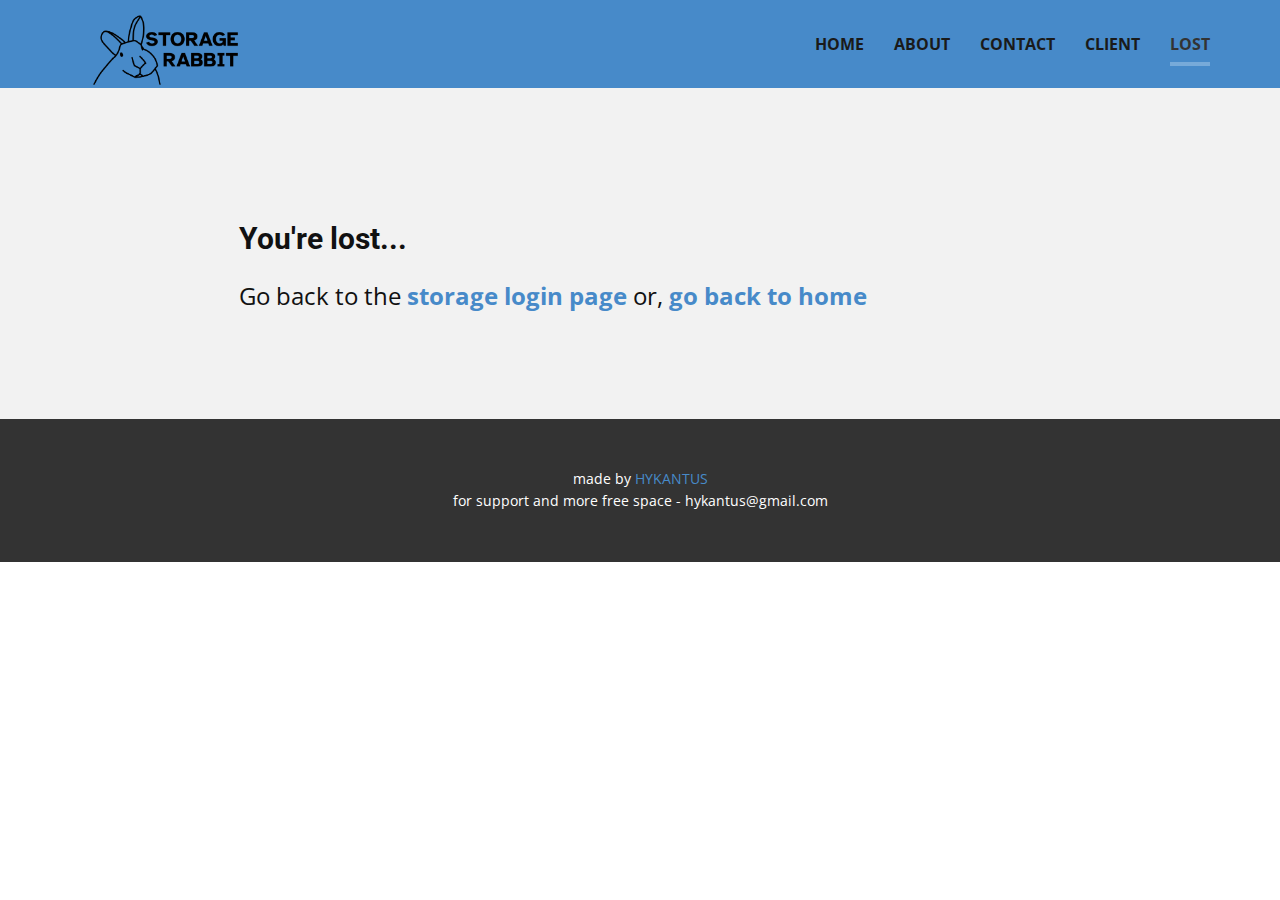
<file: website/storage/null/index.html>
<!DOCTYPE html>
<html style="font-size: 16px;">
  <head>
    <meta name="viewport" content="width=device-width, initial-scale=1.0">
    <meta charset="utf-8">
    <meta name="keywords" content="">
    <meta name="description" content="">
    <meta name="page_type" content="np-template-header-footer-from-plugin">
    <title>you lost</title>
    <link rel="stylesheet" href="nicepage.css" media="screen">
<link rel="stylesheet" href="null.css" media="screen">
    <script class="u-script" type="text/javascript" src="jquery.js" defer=""></script>
    <script class="u-script" type="text/javascript" src="nicepage.js" defer=""></script>
    <meta name="generator" content="Nicepage 3.9.0, nicepage.com">
    <link id="u-theme-google-font" rel="stylesheet" href="https://fonts.googleapis.com/css?family=Roboto:100,100i,300,300i,400,400i,500,500i,700,700i,900,900i|Open+Sans:300,300i,400,400i,600,600i,700,700i,800,800i">
    
    
    <script type="application/ld+json">{
		"@context": "http://schema.org",
		"@type": "Organization",
		"name": "",
		"url": "index.html",
		"logo": "images/BobbyLogoFull.png"
}</script>
    <meta property="og:title" content="You lost">
    <meta property="og:type" content="website">
    <meta name="theme-color" content="#478ac9">
    <link rel="canonical" href="index.html">
    <meta property="og:url" content="index.html">
  </head>
  <body class="u-body"><header class="u-clearfix u-custom-color-1 u-header u-header" id="sec-9177"><div class="u-clearfix u-sheet u-sheet-1">
        <a href="/Home.html" class="u-image u-logo u-image-1" title="Home">
          <img src="images/BobbyLogoFull.png" class="u-logo-image u-logo-image-1" data-image-width="174">
        </a>
        <nav class="u-menu u-menu-dropdown u-offcanvas u-menu-1">
          <div class="menu-collapse" style="font-size: 1rem; letter-spacing: 0px; font-weight: 700; text-transform: uppercase;">
            <a class="u-button-style u-custom-active-border-color u-custom-border u-custom-border-color u-custom-border-radius u-custom-borders u-custom-hover-border-color u-custom-left-right-menu-spacing u-custom-padding-bottom u-custom-text-active-color u-custom-text-color u-custom-text-hover-color u-custom-top-bottom-menu-spacing u-nav-link u-text-active-palette-1-base u-text-hover-palette-2-base" href="#">
              <svg><use xmlns:xlink="http://www.w3.org/1999/xlink" xlink:href="#menu-hamburger"></use></svg>
              <svg version="1.1" xmlns="http://www.w3.org/2000/svg" xmlns:xlink="http://www.w3.org/1999/xlink"><defs><symbol id="menu-hamburger" viewBox="0 0 16 16" style="width: 16px; height: 16px;"><rect y="1" width="16" height="2"></rect><rect y="7" width="16" height="2"></rect><rect y="13" width="16" height="2"></rect>
</symbol>
</defs></svg>
            </a>
          </div>
          <div class="u-nav-container">
            <ul class="u-nav u-spacing-30 u-unstyled u-nav-1"><li class="u-nav-item"><a class="u-border-4 u-border-active-palette-1-light-1 u-border-hover-palette-1-light-1 u-border-no-left u-border-no-right u-border-no-top u-button-style u-nav-link u-text-active-grey-80 u-text-grey-90 u-text-hover-grey-90" href="/Home.html" style="padding: 10px 0px;">Home</a>
</li><li class="u-nav-item"><a class="u-border-4 u-border-active-palette-1-light-1 u-border-hover-palette-1-light-1 u-border-no-left u-border-no-right u-border-no-top u-button-style u-nav-link u-text-active-grey-80 u-text-grey-90 u-text-hover-grey-90" href="/About.html" style="padding: 10px 0px;">About</a>
</li><li class="u-nav-item"><a class="u-border-4 u-border-active-palette-1-light-1 u-border-hover-palette-1-light-1 u-border-no-left u-border-no-right u-border-no-top u-button-style u-nav-link u-text-active-grey-80 u-text-grey-90 u-text-hover-grey-90" href="/Contact.html" style="padding: 10px 0px;">Contact</a>
</li><li class="u-nav-item"><a class="u-border-4 u-border-active-palette-1-light-1 u-border-hover-palette-1-light-1 u-border-no-left u-border-no-right u-border-no-top u-button-style u-nav-link u-text-active-grey-80 u-text-grey-90 u-text-hover-grey-90" href="/Client.html" style="padding: 10px 0px;">Client</a>
</li><li class="u-nav-item"><a class="u-border-4 u-border-active-palette-1-light-1 u-border-hover-palette-1-light-1 u-border-no-left u-border-no-right u-border-no-top u-button-style u-nav-link u-text-active-grey-80 u-text-grey-90 u-text-hover-grey-90" href="index.html" style="padding: 10px 0px;">Lost</a>
</li></ul>
          </div>
          <div class="u-nav-container-collapse">
            <div class="u-black u-container-style u-inner-container-layout u-opacity u-opacity-95 u-sidenav">
              <div class="u-sidenav-overflow">
                <div class="u-menu-close"></div>
                <ul class="u-align-center u-nav u-popupmenu-items u-unstyled u-nav-2"><li class="u-nav-item"><a class="u-button-style u-nav-link" href="Home.html">Home</a>
</li><li class="u-nav-item"><a class="u-button-style u-nav-link" href="/About.html">About</a>
</li><li class="u-nav-item"><a class="u-button-style u-nav-link" href="/Contact.html">Contact</a>
</li><li class="u-nav-item"><a class="u-button-style u-nav-link" href="/Client.html">Client</a>
</li><li class="u-nav-item"><a class="u-button-style u-nav-link" href="/index.html">Lost</a>
</li></ul>
              </div>
            </div>
            <div class="u-black u-menu-overlay u-opacity u-opacity-70"></div>
          </div>
        </nav>
      </div></header>
    <section class="u-clearfix u-grey-5 u-section-1" id="sec-c573">
      <div class="u-clearfix u-sheet u-sheet-1">
        <h3 class="u-text u-text-1">You're lost...</h3>
        <p class="u-small-text u-text u-text-font u-text-variant u-text-2">Go back to the <span style="font-weight: 700;">
            <a href="/storage" class="u-active-none u-border-none u-btn u-button-link u-button-style u-hover-none u-none u-text-palette-1-base u-btn-1">storage login page</a>&nbsp;<span style="font-weight: 400;">or,</span>
            <a href="/Home.html" class="u-active-none u-border-none u-btn u-button-link u-button-style u-hover-none u-none u-text-palette-1-base u-btn-2">go back to home</a>
          </span>
        </p>
      </div>
    </section>
    
    
    <footer class="u-align-center u-clearfix u-footer u-grey-80 u-footer" id="sec-d2b8"><div class="u-clearfix u-sheet u-sheet-1">
        <p class="u-small-text u-text u-text-variant u-text-1">made by <a href="https://hykantus.tk" class="u-active-none u-border-none u-btn u-button-link u-button-style u-hover-none u-none u-text-palette-1-base u-btn-1">HYKANTUS</a>
          <br>for support and more free space - hykantus@gmail.com
        </p>
      </div></footer>
  </body>
</html>
</file>
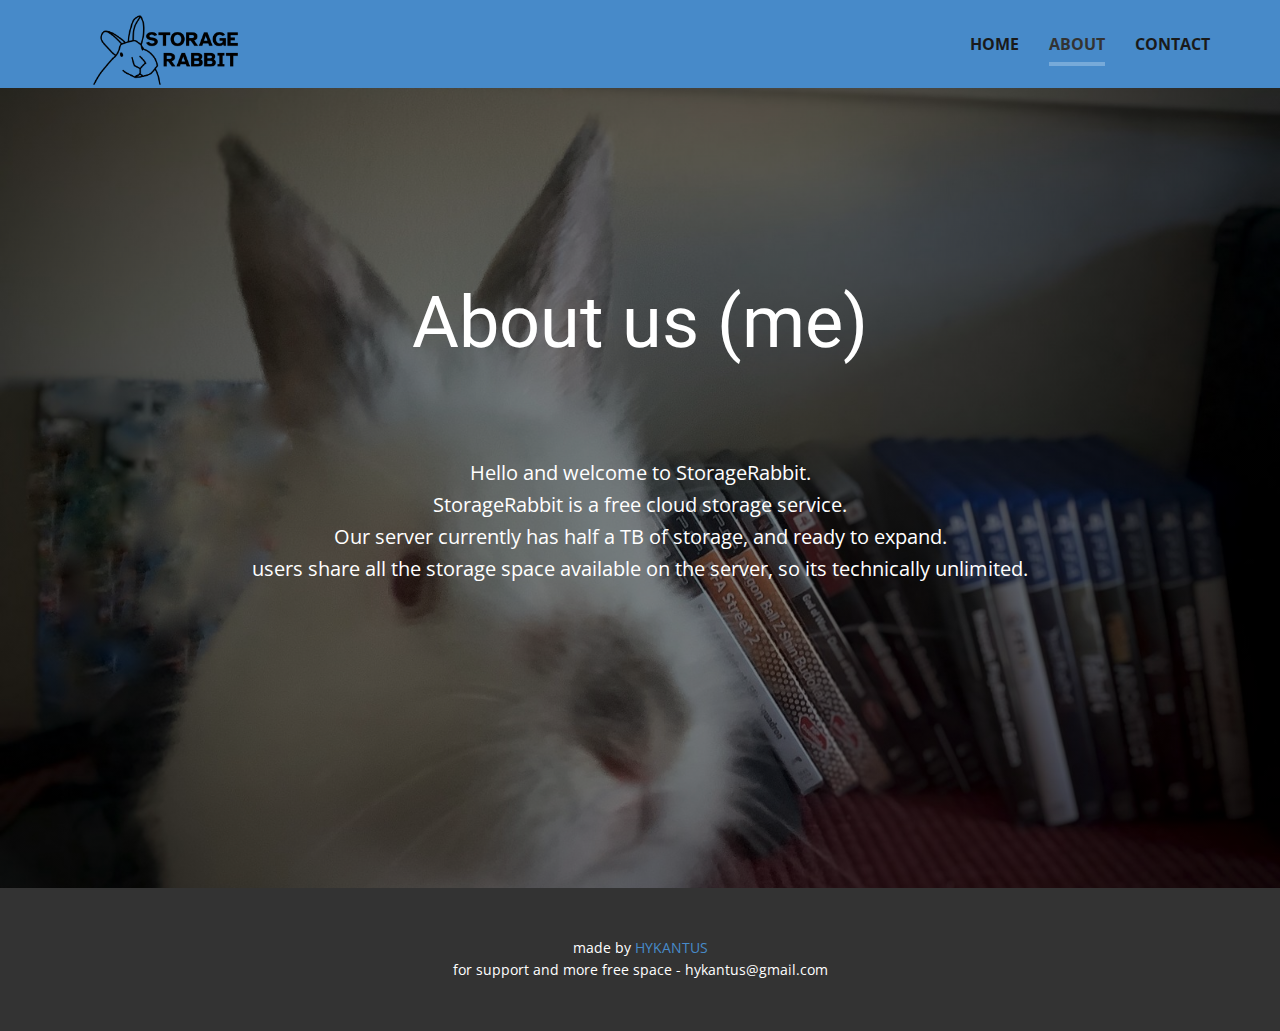
<file: website/About.html>
<!DOCTYPE html>
<html style="font-size: 16px;">
  <head>
    <meta name="viewport" content="width=device-width, initial-scale=1.0">
    <meta charset="utf-8">
    <meta name="keywords" content="About us (me)">
    <meta name="description" content="">
    <meta name="page_type" content="np-template-header-footer-from-plugin">
    <title>About</title>
    <link rel="stylesheet" href="nicepage.css" media="screen">
<link rel="stylesheet" href="About.css" media="screen">
    <script class="u-script" type="text/javascript" src="jquery.js" defer=""></script>
    <script class="u-script" type="text/javascript" src="nicepage.js" defer=""></script>
    <link id="u-theme-google-font" rel="stylesheet" href="https://fonts.googleapis.com/css?family=Roboto:100,100i,300,300i,400,400i,500,500i,700,700i,900,900i|Open+Sans:300,300i,400,400i,600,600i,700,700i,800,800i">
    
    
    <script type="application/ld+json">{
		"@context": "http://schema.org",
		"@type": "Organization",
		"name": "",
		"url": "index.html",
		"logo": "images/BobbyLogoFull.png"
}</script>
    <meta property="og:title" content="About">
    <meta property="og:type" content="website">
    <meta name="theme-color" content="#478ac9">
    <link rel="canonical" href="index.html">
    <meta property="og:url" content="index.html">
  </head>
  <body class="u-body"><header class="u-clearfix u-custom-color-1 u-header u-header" id="sec-9177"><div class="u-clearfix u-sheet u-sheet-1">
        <a href="https://storagerabbit.ml" class="u-image u-logo u-image-1">
          <img src="images/BobbyLogoFull.png" class="u-logo-image u-logo-image-1" data-image-width="174">
        </a>
        <nav class="u-menu u-menu-dropdown u-offcanvas u-menu-1">
          <div class="menu-collapse" style="font-size: 1rem; letter-spacing: 0px; font-weight: 700; text-transform: uppercase;">
            <a class="u-button-style u-custom-active-border-color u-custom-border u-custom-border-color u-custom-border-radius u-custom-borders u-custom-hover-border-color u-custom-left-right-menu-spacing u-custom-padding-bottom u-custom-text-active-color u-custom-text-color u-custom-text-hover-color u-custom-top-bottom-menu-spacing u-nav-link u-text-active-palette-1-base u-text-hover-palette-2-base" href="#">
              <svg><use xmlns:xlink="http://www.w3.org/1999/xlink" xlink:href="#menu-hamburger"></use></svg>
              <svg version="1.1" xmlns="http://www.w3.org/2000/svg" xmlns:xlink="http://www.w3.org/1999/xlink"><defs><symbol id="menu-hamburger" viewBox="0 0 16 16" style="width: 16px; height: 16px;"><rect y="1" width="16" height="2"></rect><rect y="7" width="16" height="2"></rect><rect y="13" width="16" height="2"></rect>
</symbol>
</defs></svg>
            </a>
          </div>
          <div class="u-nav-container">
            <ul class="u-nav u-spacing-30 u-unstyled u-nav-1"><li class="u-nav-item"><a class="u-border-4 u-border-active-palette-1-light-1 u-border-hover-palette-1-light-1 u-border-no-left u-border-no-right u-border-no-top u-button-style u-nav-link u-text-active-grey-80 u-text-grey-90 u-text-hover-grey-90" href="Home.html" style="padding: 10px 0px;">Home</a>
</li><li class="u-nav-item"><a class="u-border-4 u-border-active-palette-1-light-1 u-border-hover-palette-1-light-1 u-border-no-left u-border-no-right u-border-no-top u-button-style u-nav-link u-text-active-grey-80 u-text-grey-90 u-text-hover-grey-90" href="About.html" style="padding: 10px 0px;">About</a>
</li><li class="u-nav-item"><a class="u-border-4 u-border-active-palette-1-light-1 u-border-hover-palette-1-light-1 u-border-no-left u-border-no-right u-border-no-top u-button-style u-nav-link u-text-active-grey-80 u-text-grey-90 u-text-hover-grey-90" href="Contact.html" style="padding: 10px 0px;">Contact</a>
</li></ul>
          </div>
          <div class="u-nav-container-collapse">
            <div class="u-black u-container-style u-inner-container-layout u-opacity u-opacity-95 u-sidenav">
              <div class="u-sidenav-overflow">
                <div class="u-menu-close"></div>
                <ul class="u-align-center u-nav u-popupmenu-items u-unstyled u-nav-2"><li class="u-nav-item"><a class="u-button-style u-nav-link" href="Home.html">Home</a>
</li><li class="u-nav-item"><a class="u-button-style u-nav-link" href="About.html">About</a>
</li><li class="u-nav-item"><a class="u-button-style u-nav-link" href="Contact.html">Contact</a>
</li></ul>
              </div>
            </div>
            <div class="u-black u-menu-overlay u-opacity u-opacity-70"></div>
          </div>
        </nav>
      </div></header>
    <section class="u-align-center u-clearfix u-image u-shading u-section-1" src="" id="sec-4a22">
      <div class="u-clearfix u-sheet u-sheet-1">
        <h1 class="u-text u-title u-text-1">About us (me)</h1>
        <p class="u-large-text u-text u-text-variant u-text-2">Hello and welcome to StorageRabbit.<br>StorageRabbit is a free cloud storage service.<br>Our server currently has half a TB of storage, and ready to expand.<br>users share all the storage space available on the server, so its technically unlimited.</p>
      </div>
    </section>
    
    
    <footer class="u-align-center u-clearfix u-footer u-grey-80 u-footer" id="sec-d2b8"><div class="u-clearfix u-sheet u-sheet-1">
        <p class="u-small-text u-text u-text-variant u-text-1">made by <a href="https://hykantus.tk" class="u-active-none u-border-none u-btn u-button-link u-button-style u-hover-none u-none u-text-palette-1-base u-btn-1">HYKANTUS</a>
          <br>for support and more free space - hykantus@gmail.com
        </p>
      </div></footer>
  </body>
</html>
</file>
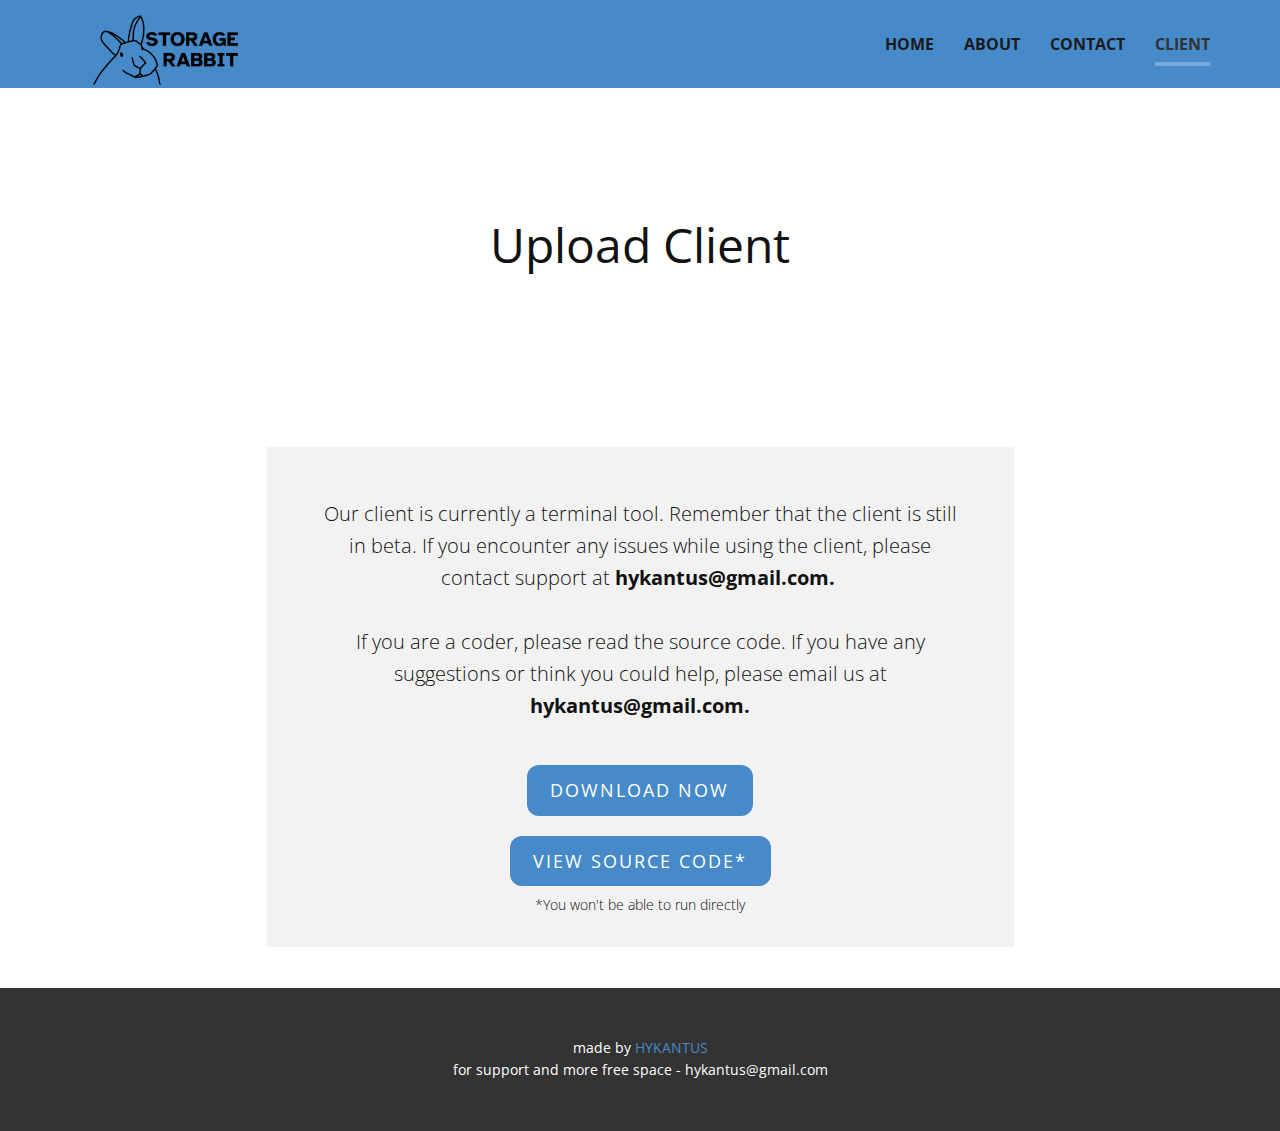
<file: website/Client.html>
<!DOCTYPE html>
<html style="font-size: 16px;">
  <head>
    <meta name="viewport" content="width=device-width, initial-scale=1.0">
    <meta charset="utf-8">
    <meta name="keywords" content="Contact">
    <meta name="description" content="">
    <meta name="page_type" content="np-template-header-footer-from-plugin">
    <title>Client</title>
    <link rel="stylesheet" href="nicepage.css" media="screen">
<link rel="stylesheet" href="Client.css" media="screen">
    <script class="u-script" type="text/javascript" src="jquery.js" defer=""></script>
    <script class="u-script" type="text/javascript" src="nicepage.js" defer=""></script>
    <meta name="generator" content="Nicepage 3.9.0, nicepage.com">
    <link id="u-theme-google-font" rel="stylesheet" href="https://fonts.googleapis.com/css?family=Roboto:100,100i,300,300i,400,400i,500,500i,700,700i,900,900i|Open+Sans:300,300i,400,400i,600,600i,700,700i,800,800i">
    
    
    
    <script type="application/ld+json">{
		"@context": "http://schema.org",
		"@type": "Organization",
		"name": "",
		"url": "index.html",
		"logo": "images/BobbyLogoFull.png"
}</script>
    <meta property="og:title" content="Client">
    <meta property="og:type" content="website">
    <meta name="theme-color" content="#478ac9">
    <link rel="canonical" href="index.html">
    <meta property="og:url" content="index.html">
  </head>
  <body class="u-body"><header class="u-clearfix u-custom-color-1 u-header u-header" id="sec-9177"><div class="u-clearfix u-sheet u-sheet-1">
        <a href="/Home.html" class="u-image u-logo u-image-1">
          <img src="images/BobbyLogoFull.png" class="u-logo-image u-logo-image-1" data-image-width="174">
        </a>
        <nav class="u-menu u-menu-dropdown u-offcanvas u-menu-1">
          <div class="menu-collapse" style="font-size: 1rem; letter-spacing: 0px; font-weight: 700; text-transform: uppercase;">
            <a class="u-button-style u-custom-active-border-color u-custom-border u-custom-border-color u-custom-border-radius u-custom-borders u-custom-hover-border-color u-custom-left-right-menu-spacing u-custom-padding-bottom u-custom-text-active-color u-custom-text-color u-custom-text-hover-color u-custom-top-bottom-menu-spacing u-nav-link u-text-active-palette-1-base u-text-hover-palette-2-base" href="#">
              <svg><use xmlns:xlink="http://www.w3.org/1999/xlink" xlink:href="#menu-hamburger"></use></svg>
              <svg version="1.1" xmlns="http://www.w3.org/2000/svg" xmlns:xlink="http://www.w3.org/1999/xlink"><defs><symbol id="menu-hamburger" viewBox="0 0 16 16" style="width: 16px; height: 16px;"><rect y="1" width="16" height="2"></rect><rect y="7" width="16" height="2"></rect><rect y="13" width="16" height="2"></rect>
</symbol>
</defs></svg>
            </a>
          </div>
          <div class="u-nav-container">
            <ul class="u-nav u-spacing-30 u-unstyled u-nav-1"><li class="u-nav-item"><a class="u-border-4 u-border-active-palette-1-light-1 u-border-hover-palette-1-light-1 u-border-no-left u-border-no-right u-border-no-top u-button-style u-nav-link u-text-active-grey-80 u-text-grey-90 u-text-hover-grey-90" href="Home.html" style="padding: 10px 0px;">Home</a>
</li><li class="u-nav-item"><a class="u-border-4 u-border-active-palette-1-light-1 u-border-hover-palette-1-light-1 u-border-no-left u-border-no-right u-border-no-top u-button-style u-nav-link u-text-active-grey-80 u-text-grey-90 u-text-hover-grey-90" href="About.html" style="padding: 10px 0px;">About</a>
</li><li class="u-nav-item"><a class="u-border-4 u-border-active-palette-1-light-1 u-border-hover-palette-1-light-1 u-border-no-left u-border-no-right u-border-no-top u-button-style u-nav-link u-text-active-grey-80 u-text-grey-90 u-text-hover-grey-90" href="Contact.html" style="padding: 10px 0px;">Contact</a>
</li><li class="u-nav-item"><a class="u-border-4 u-border-active-palette-1-light-1 u-border-hover-palette-1-light-1 u-border-no-left u-border-no-right u-border-no-top u-button-style u-nav-link u-text-active-grey-80 u-text-grey-90 u-text-hover-grey-90" href="Client.html" style="padding: 10px 0px;">Client</a>
</li></ul>
          </div>
          <div class="u-nav-container-collapse">
            <div class="u-black u-container-style u-inner-container-layout u-opacity u-opacity-95 u-sidenav">
              <div class="u-sidenav-overflow">
                <div class="u-menu-close"></div>
                <ul class="u-align-center u-nav u-popupmenu-items u-unstyled u-nav-2"><li class="u-nav-item"><a class="u-button-style u-nav-link" href="Home.html">Home</a>
</li><li class="u-nav-item"><a class="u-button-style u-nav-link" href="About.html">About</a>
</li><li class="u-nav-item"><a class="u-button-style u-nav-link" href="Contact.html">Contact</a>
</li><li class="u-nav-item"><a class="u-button-style u-nav-link" href="Client.html">Client</a>
</li></ul>
              </div>
            </div>
            <div class="u-black u-menu-overlay u-opacity u-opacity-70"></div>
          </div>
        </nav>
      </div></header>
    <section class="u-align-center u-clearfix u-section-1" id="sec-580f">
      <div class="u-clearfix u-sheet u-valign-middle u-sheet-1">
        <div class="fr-view u-clearfix u-rich-text u-text u-text-1">
          <p>
            <span style="font-size: 3rem;">Upload Client</span>
          </p>
        </div>
      </div>
    </section>
    <section class="skrollable u-align-left u-clearfix u-section-2" id="sec-79be">
      <div class="u-clearfix u-sheet u-sheet-1">
        <img class="u-image u-image-1" src="images/default-image.jpg" data-image-width="2000" data-image-height="1333">
        <div class="u-align-center u-container-style u-grey-5 u-group u-group-1">
          <div class="u-container-layout u-container-layout-1">
            <p class="u-text u-text-1">Our client is currently a terminal tool. Remember that the client is still in beta. If you encounter any issues while using the client, please contact support at <span style="font-weight: 700;">hykantus@gmail.com.&nbsp;<span style="font-weight: 400;"></span>
              </span>
              <br>
              <br>If you are a coder, please read the source code. If you have any suggestions or think you could help, please email us at <b>hykantus@gmail.com.</b>
            </p>
            <a href="https://github.com/HYKANTUS/StorageRabbit/tree/main/client/builds" class="u-btn u-btn-round u-button-style u-palette-1-base u-radius-12 u-btn-1">Download now</a>
            <a href="https://github.com/HYKANTUS/StorageRabbit/tree/main/client/source" class="u-btn u-btn-round u-button-style u-palette-1-base u-radius-12 u-btn-2">view source code*</a>
            <p class="u-text u-text-2">*You won't be able to run directly</p>
          </div>
        </div>
      </div>
    </section>
    
    
    <footer class="u-align-center u-clearfix u-footer u-grey-80 u-footer" id="sec-d2b8"><div class="u-clearfix u-sheet u-sheet-1">
        <p class="u-small-text u-text u-text-variant u-text-1">made by <a href="https://hykantus.tk" class="u-active-none u-border-none u-btn u-button-link u-button-style u-hover-none u-none u-text-palette-1-base u-btn-1">HYKANTUS</a>
          <br>for support and more free space - hykantus@gmail.com
        </p>
      </div></footer>
  </body>
</html>
</file>
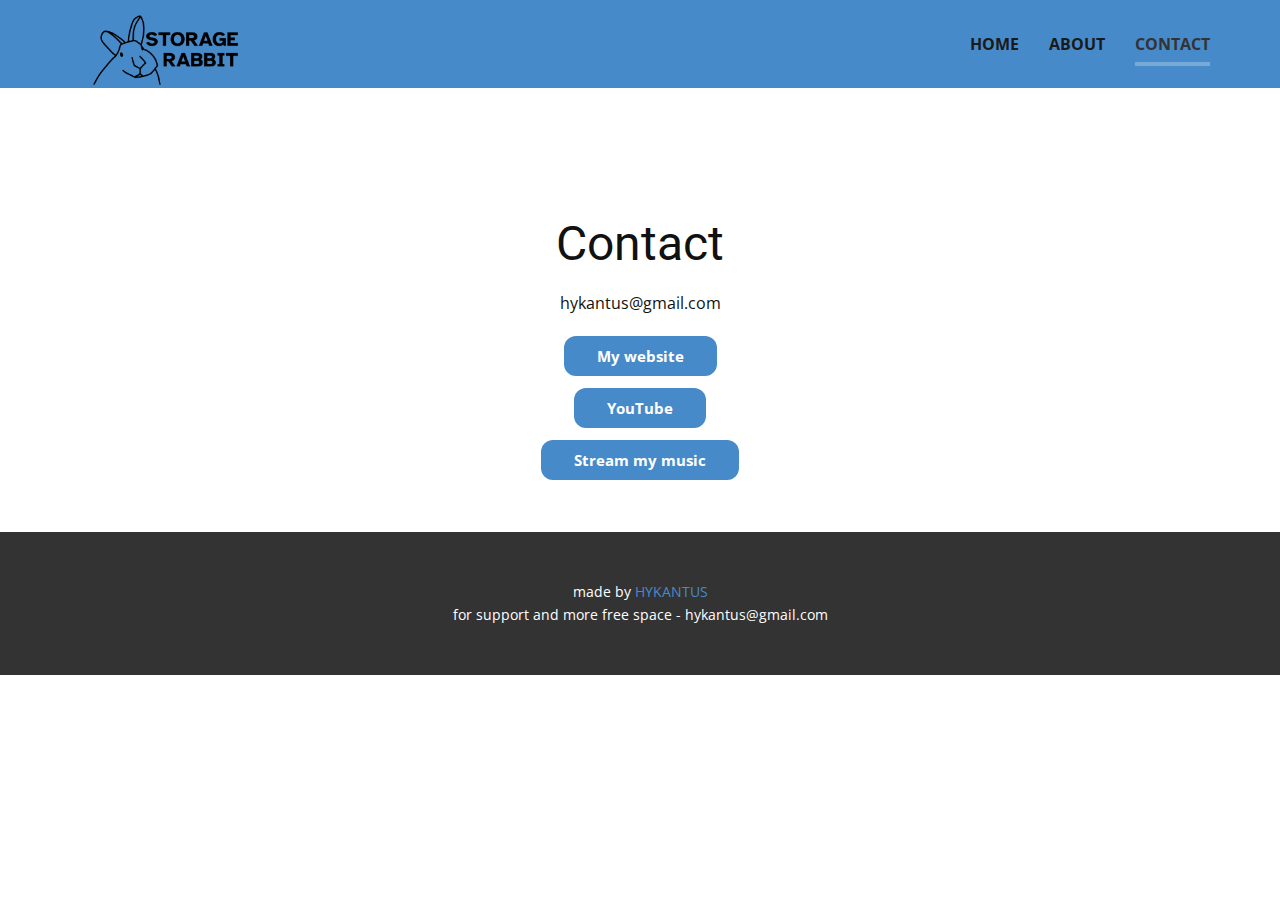
<file: website/Contact.html>
<!DOCTYPE html>
<html style="font-size: 16px;">
  <head>
    <meta name="viewport" content="width=device-width, initial-scale=1.0">
    <meta charset="utf-8">
    <meta name="keywords" content="Contact">
    <meta name="description" content="">
    <meta name="page_type" content="np-template-header-footer-from-plugin">
    <title>Contact</title>
    <link rel="stylesheet" href="nicepage.css" media="screen">
<link rel="stylesheet" href="Contact.css" media="screen">
    <script class="u-script" type="text/javascript" src="jquery.js" defer=""></script>
    <script class="u-script" type="text/javascript" src="nicepage.js" defer=""></script>
    <link id="u-theme-google-font" rel="stylesheet" href="https://fonts.googleapis.com/css?family=Roboto:100,100i,300,300i,400,400i,500,500i,700,700i,900,900i|Open+Sans:300,300i,400,400i,600,600i,700,700i,800,800i">
    
    
    <script type="application/ld+json">{
		"@context": "http://schema.org",
		"@type": "Organization",
		"name": "",
		"url": "index.html",
		"logo": "images/BobbyLogoFull.png"
}</script>
    <meta property="og:title" content="Contact">
    <meta property="og:type" content="website">
    <meta name="theme-color" content="#478ac9">
    <link rel="canonical" href="index.html">
    <meta property="og:url" content="index.html">
  </head>
  <body class="u-body"><header class="u-clearfix u-custom-color-1 u-header u-header" id="sec-9177"><div class="u-clearfix u-sheet u-sheet-1">
        <a href="https://storagerabbit.ml" class="u-image u-logo u-image-1">
          <img src="images/BobbyLogoFull.png" class="u-logo-image u-logo-image-1" data-image-width="174">
        </a>
        <nav class="u-menu u-menu-dropdown u-offcanvas u-menu-1">
          <div class="menu-collapse" style="font-size: 1rem; letter-spacing: 0px; font-weight: 700; text-transform: uppercase;">
            <a class="u-button-style u-custom-active-border-color u-custom-border u-custom-border-color u-custom-border-radius u-custom-borders u-custom-hover-border-color u-custom-left-right-menu-spacing u-custom-padding-bottom u-custom-text-active-color u-custom-text-color u-custom-text-hover-color u-custom-top-bottom-menu-spacing u-nav-link u-text-active-palette-1-base u-text-hover-palette-2-base" href="#">
              <svg><use xmlns:xlink="http://www.w3.org/1999/xlink" xlink:href="#menu-hamburger"></use></svg>
              <svg version="1.1" xmlns="http://www.w3.org/2000/svg" xmlns:xlink="http://www.w3.org/1999/xlink"><defs><symbol id="menu-hamburger" viewBox="0 0 16 16" style="width: 16px; height: 16px;"><rect y="1" width="16" height="2"></rect><rect y="7" width="16" height="2"></rect><rect y="13" width="16" height="2"></rect>
</symbol>
</defs></svg>
            </a>
          </div>
          <div class="u-nav-container">
            <ul class="u-nav u-spacing-30 u-unstyled u-nav-1"><li class="u-nav-item"><a class="u-border-4 u-border-active-palette-1-light-1 u-border-hover-palette-1-light-1 u-border-no-left u-border-no-right u-border-no-top u-button-style u-nav-link u-text-active-grey-80 u-text-grey-90 u-text-hover-grey-90" href="Home.html" style="padding: 10px 0px;">Home</a>
</li><li class="u-nav-item"><a class="u-border-4 u-border-active-palette-1-light-1 u-border-hover-palette-1-light-1 u-border-no-left u-border-no-right u-border-no-top u-button-style u-nav-link u-text-active-grey-80 u-text-grey-90 u-text-hover-grey-90" href="About.html" style="padding: 10px 0px;">About</a>
</li><li class="u-nav-item"><a class="u-border-4 u-border-active-palette-1-light-1 u-border-hover-palette-1-light-1 u-border-no-left u-border-no-right u-border-no-top u-button-style u-nav-link u-text-active-grey-80 u-text-grey-90 u-text-hover-grey-90" href="Contact.html" style="padding: 10px 0px;">Contact</a>
</li></ul>
          </div>
          <div class="u-nav-container-collapse">
            <div class="u-black u-container-style u-inner-container-layout u-opacity u-opacity-95 u-sidenav">
              <div class="u-sidenav-overflow">
                <div class="u-menu-close"></div>
                <ul class="u-align-center u-nav u-popupmenu-items u-unstyled u-nav-2"><li class="u-nav-item"><a class="u-button-style u-nav-link" href="Home.html">Home</a>
</li><li class="u-nav-item"><a class="u-button-style u-nav-link" href="About.html">About</a>
</li><li class="u-nav-item"><a class="u-button-style u-nav-link" href="Contact.html">Contact</a>
</li></ul>
              </div>
            </div>
            <div class="u-black u-menu-overlay u-opacity u-opacity-70"></div>
          </div>
        </nav>
      </div></header>
    <section class="u-align-center u-clearfix u-section-1" id="sec-580f">
      <div class="u-clearfix u-sheet u-sheet-1">
        <div class="fr-view u-clearfix u-rich-text u-text u-text-1">
          <h1 style="text-align: center;">Contact</h1>
          <p style="text-align: center;">hykantus@gmail.com</p>
        </div>
        <a href="https://hykantus.tk" class="u-btn u-btn-round u-button-style u-hover-palette-1-light-1 u-palette-1-base u-radius-12 u-btn-1">My website</a>
        <a href="https://youtube.com/c/HYKANTUS" class="u-btn u-btn-round u-button-style u-hover-palette-1-light-1 u-palette-1-base u-radius-12 u-btn-2">YouTube</a>
        <a href="https://ffm.bio/hykantus" class="u-btn u-btn-round u-button-style u-hover-palette-1-light-1 u-palette-1-base u-radius-12 u-btn-3">Stream my music</a>
      </div>
    </section>
    
    
    <footer class="u-align-center u-clearfix u-footer u-grey-80 u-footer" id="sec-d2b8"><div class="u-clearfix u-sheet u-sheet-1">
        <p class="u-small-text u-text u-text-variant u-text-1">made by <a href="https://hykantus.tk" class="u-active-none u-border-none u-btn u-button-link u-button-style u-hover-none u-none u-text-palette-1-base u-btn-1">HYKANTUS</a>
          <br>for support and more free space - hykantus@gmail.com
        </p>
      </div></footer>
  </body>
</html>
</file>
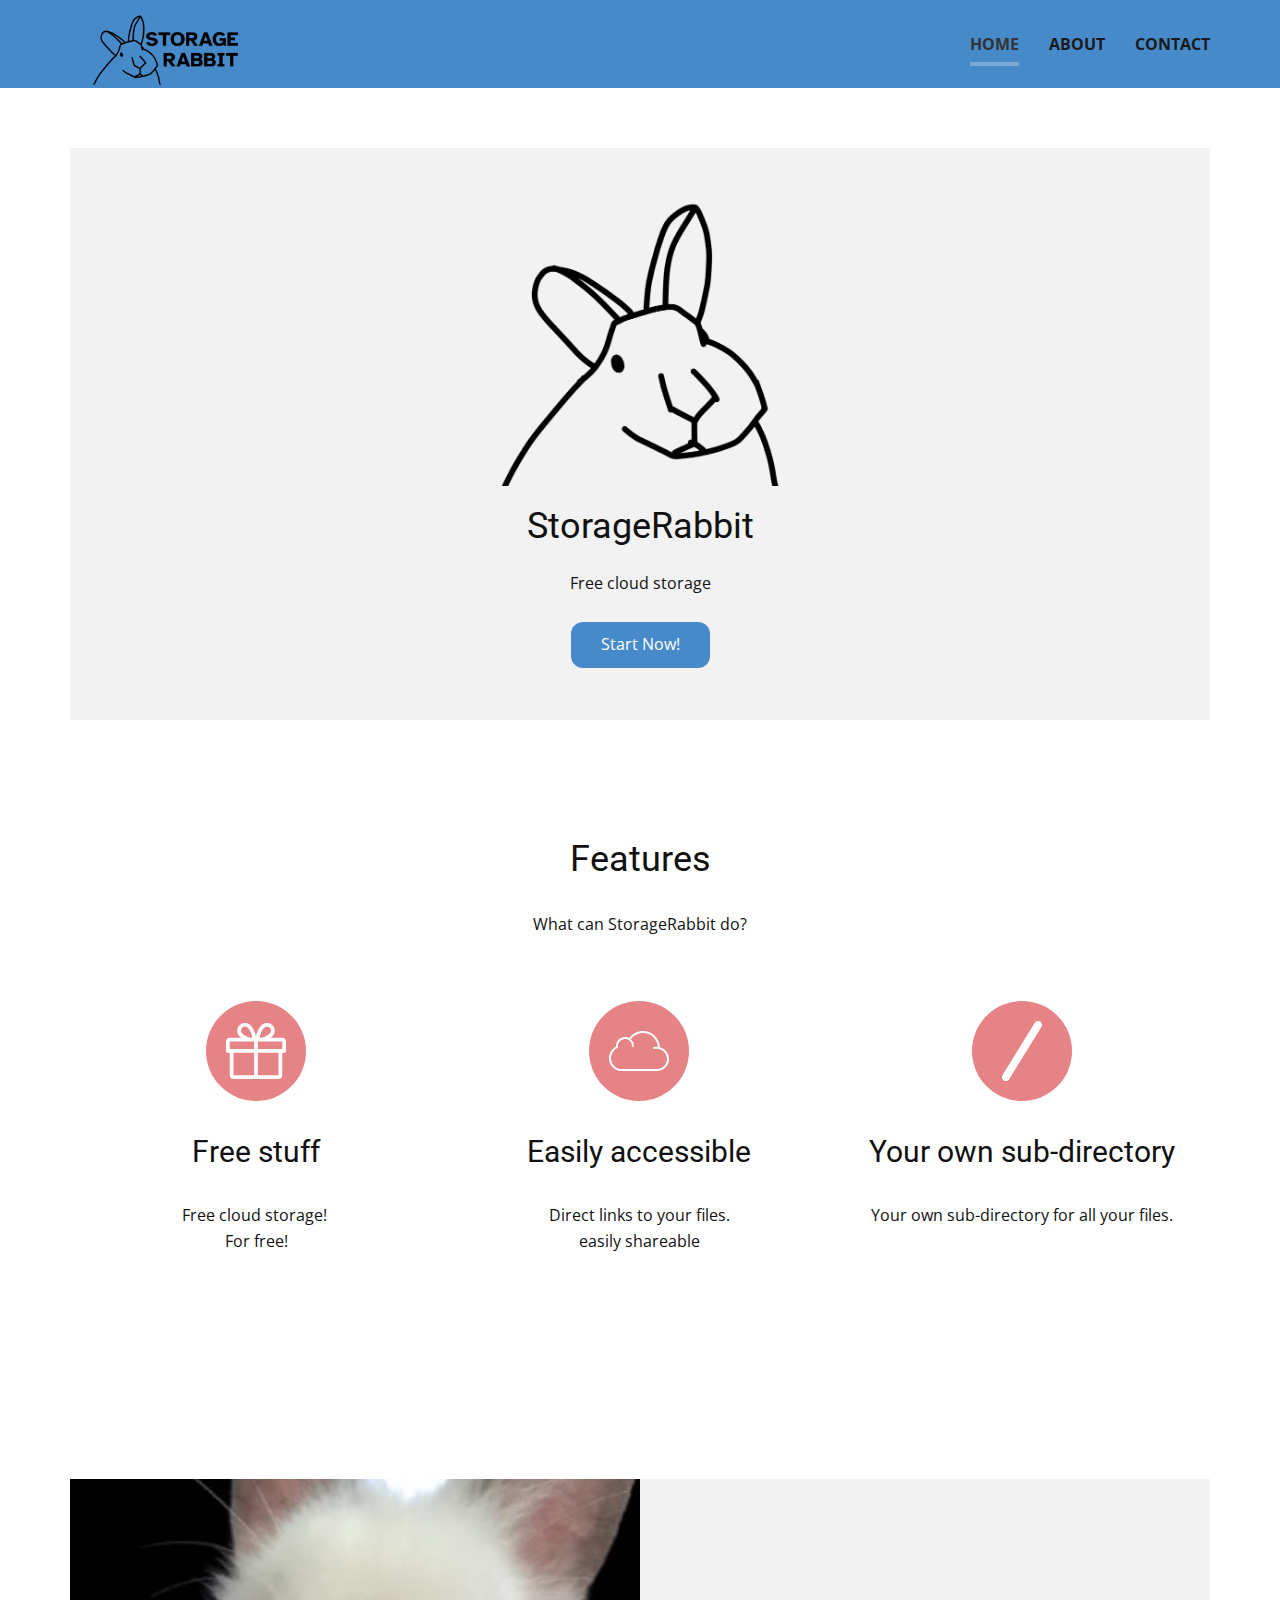
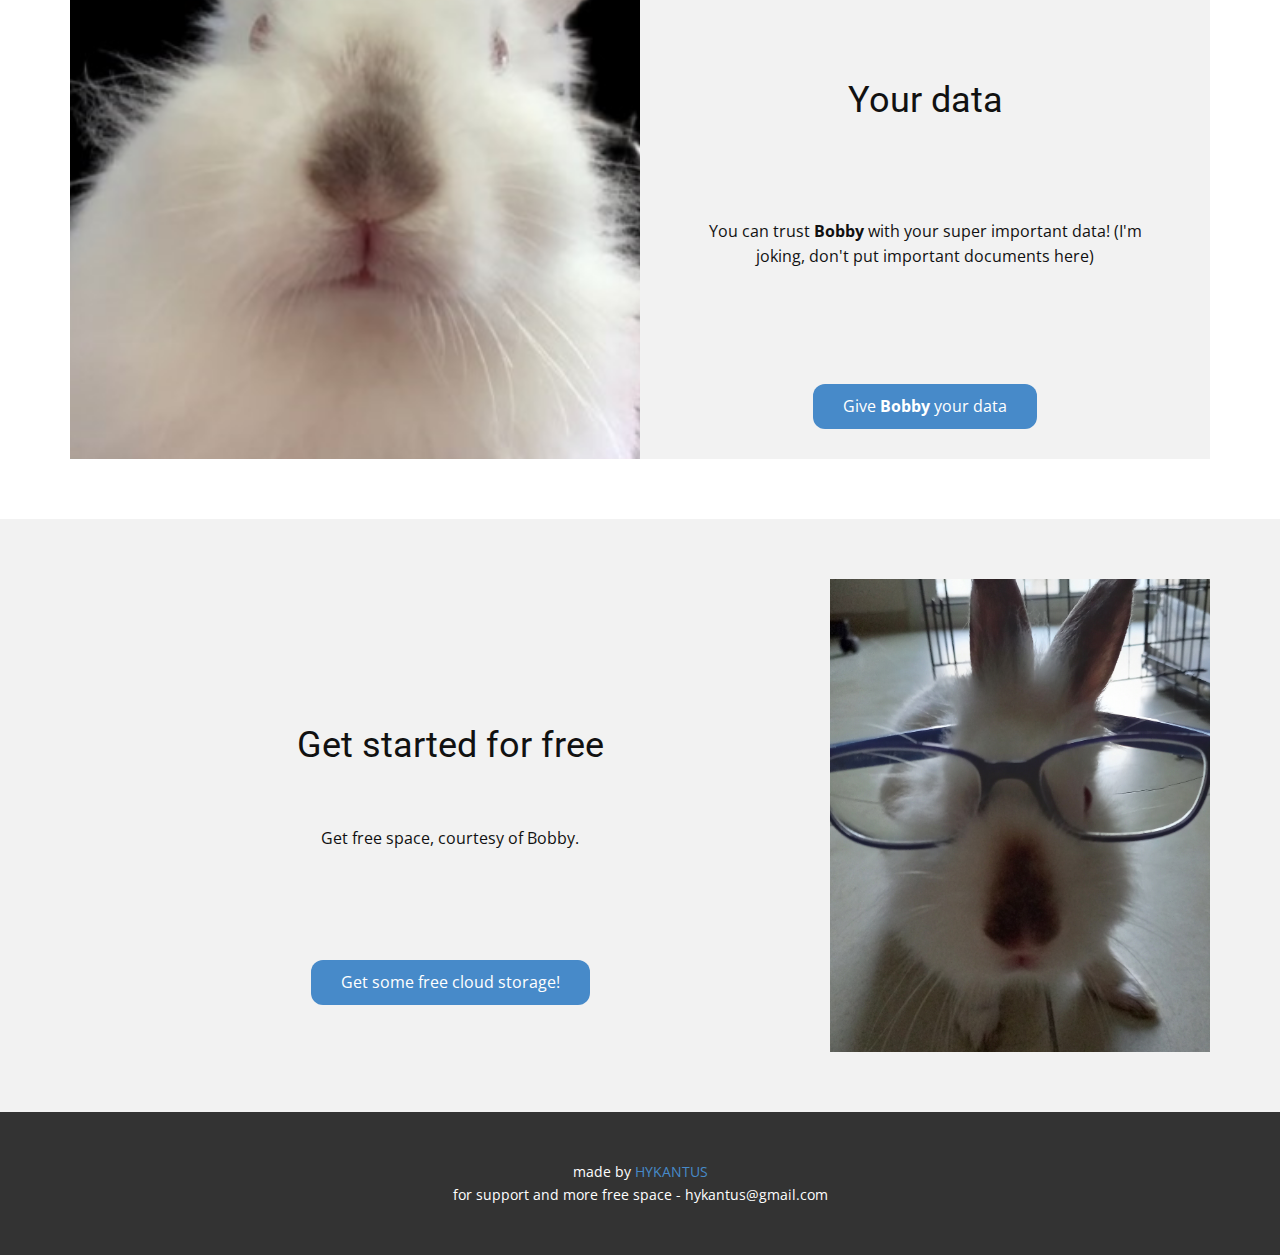
<file: website/Home.html>
<!DOCTYPE html>
<html style="font-size: 16px;">
  <head>
    <script data-ad-client="ca-pub-9054089580848711" async src="https://pagead2.googlesyndication.com/pagead/js/adsbygoogle.js"></script>
    <meta name="viewport" content="width=device-width, initial-scale=1.0">
    <meta charset="utf-8">
    <meta name="keywords" content="StorageRabbit, Key Features, Your data, Get started for free">
    <meta name="description" content="">
    <meta name="page_type" content="np-template-header-footer-from-plugin">

    <meta property="og:title" content="StorageRabbit">
    <meta property="og:description" content="Free cloud storage">
    <meta property="og:image" content="https://0ae3a8c8f229.in.ngrok.io/images/BobbyLogo.png">
    <meta property="og:url" content="http://storagerabbit.ml/">

    <meta name="twitter:title" content="StorageRabbit">
    <meta name="twitter:description" content="Free cloud storage">
    <meta name="twitter:image" content="http://0ae3a8c8f229.in.ngrok.io/images/BobbyStare.png">
    <meta name="twitter:card" content="http://0ae3a8c8f229.in.ngrok.io/images/Screenshot2021-03-11235054.png">

    <title>Home</title>
    <link rel="stylesheet" href="nicepage.css" media="screen">
<link rel="stylesheet" href="Home.css" media="screen">
    <script class="u-script" type="text/javascript" src="jquery.js" defer=""></script>
    <script class="u-script" type="text/javascript" src="nicepage.js" defer=""></script>
    <link id="u-theme-google-font" rel="stylesheet" href="https://fonts.googleapis.com/css?family=Roboto:100,100i,300,300i,400,400i,500,500i,700,700i,900,900i|Open+Sans:300,300i,400,400i,600,600i,700,700i,800,800i">
    
    
    
    
    
    <script type="application/ld+json">{
		"@context": "http://schema.org",
		"@type": "Organization",
		"name": "",
		"url": "index.html",
		"logo": "images/BobbyLogoFull.png"
}</script>
    <meta property="og:title" content="Home">
    <meta property="og:type" content="website">
    <meta name="theme-color" content="#478ac9">
    <link rel="canonical" href="index.html">
    <meta property="og:url" content="index.html">
  </head>
  <body class="u-body"><header class="u-clearfix u-custom-color-1 u-header u-header" id="sec-9177"><div class="u-clearfix u-sheet u-sheet-1">
        <a href="https://storagerabbit.ml" class="u-image u-logo u-image-1">
          <img src="images/BobbyLogoFull.png" class="u-logo-image u-logo-image-1" data-image-width="174">
        </a>
        <nav class="u-menu u-menu-dropdown u-offcanvas u-menu-1">
          <div class="menu-collapse" style="font-size: 1rem; letter-spacing: 0px; font-weight: 700; text-transform: uppercase;">
            <a class="u-button-style u-custom-active-border-color u-custom-border u-custom-border-color u-custom-border-radius u-custom-borders u-custom-hover-border-color u-custom-left-right-menu-spacing u-custom-padding-bottom u-custom-text-active-color u-custom-text-color u-custom-text-hover-color u-custom-top-bottom-menu-spacing u-nav-link u-text-active-palette-1-base u-text-hover-palette-2-base" href="/Client.html">
              <svg><use xmlns:xlink="http://www.w3.org/1999/xlink" xlink:href="#menu-hamburger"></use></svg>
              <svg version="1.1" xmlns="http://www.w3.org/2000/svg" xmlns:xlink="http://www.w3.org/1999/xlink"><defs><symbol id="menu-hamburger" viewBox="0 0 16 16" style="width: 16px; height: 16px;"><rect y="1" width="16" height="2"></rect><rect y="7" width="16" height="2"></rect><rect y="13" width="16" height="2"></rect>
</symbol>
</defs></svg>
            </a>
          </div>
          <div class="u-nav-container">
            <ul class="u-nav u-spacing-30 u-unstyled u-nav-1"><li class="u-nav-item"><a class="u-border-4 u-border-active-palette-1-light-1 u-border-hover-palette-1-light-1 u-border-no-left u-border-no-right u-border-no-top u-button-style u-nav-link u-text-active-grey-80 u-text-grey-90 u-text-hover-grey-90" href="Home.html" style="padding: 10px 0px;">Home</a>
</li><li class="u-nav-item"><a class="u-border-4 u-border-active-palette-1-light-1 u-border-hover-palette-1-light-1 u-border-no-left u-border-no-right u-border-no-top u-button-style u-nav-link u-text-active-grey-80 u-text-grey-90 u-text-hover-grey-90" href="About.html" style="padding: 10px 0px;">About</a>
</li><li class="u-nav-item"><a class="u-border-4 u-border-active-palette-1-light-1 u-border-hover-palette-1-light-1 u-border-no-left u-border-no-right u-border-no-top u-button-style u-nav-link u-text-active-grey-80 u-text-grey-90 u-text-hover-grey-90" href="Contact.html" style="padding: 10px 0px;">Contact</a>
</li></ul>
          </div>
          <div class="u-nav-container-collapse">
            <div class="u-black u-container-style u-inner-container-layout u-opacity u-opacity-95 u-sidenav">
              <div class="u-sidenav-overflow">
                <div class="u-menu-close"></div>
                <ul class="u-align-center u-nav u-popupmenu-items u-unstyled u-nav-2"><li class="u-nav-item"><a class="u-button-style u-nav-link" href="Home.html">Home</a>
</li><li class="u-nav-item"><a class="u-button-style u-nav-link" href="About.html">About</a>
</li><li class="u-nav-item"><a class="u-button-style u-nav-link" href="Contact.html">Contact</a>
</li></ul>
              </div>
            </div>
            <div class="u-black u-menu-overlay u-opacity u-opacity-70"></div>
          </div>
        </nav>
      </div></header>
    <section class="u-clearfix u-section-1" id="carousel_604a">
      <div class="u-clearfix u-sheet u-sheet-1">
        <div class="u-clearfix u-expanded-width u-gutter-0 u-layout-wrap u-layout-wrap-1">
          <div class="u-layout" style="">
            <div class="u-layout-row" style="">
              <div class="u-align-center u-container-style u-grey-5 u-layout-cell u-right-cell u-size-60 u-size-xs-60 u-layout-cell-1">
                <div class="u-container-layout u-container-layout-1">
                  <img src="images/BobbyLogo.png" alt="" class="u-image u-image-round u-image-1" data-image-width="2208" data-image-height="1242">
                  <h2 class="u-text u-text-1">StorageRabbit</h2>
                  <p class="u-text u-text-2">Free cloud storage</p>
                  <a href="/Client.html" class="u-btn u-btn-round u-button-style u-palette-1-base u-radius-12 u-btn-1">Start Now!</a>
                </div>
              </div>
            </div>
          </div>
        </div>
      </div>
    </section>
    <section class="u-align-center u-clearfix u-section-2" id="sec-eefa">
      <div class="u-clearfix u-sheet u-valign-middle u-sheet-1">
        <h2 class="u-text u-text-1">Features</h2>
        <p class="u-text u-text-2">What can StorageRabbit do?</p>
        <div class="u-expanded-width u-list u-repeater u-list-1">
          <div class="u-container-style u-list-item u-repeater-item">
            <div class="u-container-layout u-similar-container u-container-layout-1"><span class="u-icon u-icon-circle u-palette-2-light-1 u-spacing-20 u-icon-1"><svg class="u-svg-link" preserveAspectRatio="xMidYMin slice" viewBox="0 0 512 512" style=""><use xmlns:xlink="http://www.w3.org/1999/xlink" xlink:href="#svg-27e4"></use></svg><svg xmlns="http://www.w3.org/2000/svg" xmlns:xlink="http://www.w3.org/1999/xlink" version="1.1" xml:space="preserve" class="u-svg-content" viewBox="0 0 512 512" x="0px" y="0px" id="svg-27e4" style="enable-background:new 0 0 512 512;"><g><g><path d="M480,143.686H378.752c7.264-4.96,13.504-9.888,17.856-14.304c25.792-25.952,25.792-68.192,0-94.144    c-25.056-25.216-68.768-25.248-93.856,0c-13.856,13.92-50.688,70.592-45.6,108.448h-2.304    c5.056-37.856-31.744-94.528-45.6-108.448c-25.088-25.248-68.8-25.216-93.856,0C89.6,61.19,89.6,103.43,115.36,129.382    c4.384,4.416,10.624,9.344,17.888,14.304H32c-17.632,0-32,14.368-32,32v80c0,8.832,7.168,16,16,16h16v192    c0,17.632,14.368,32,32,32h384c17.632,0,32-14.368,32-32v-192h16c8.832,0,16-7.168,16-16v-80    C512,158.054,497.632,143.686,480,143.686z M138.08,57.798c6.496-6.528,15.104-10.112,24.256-10.112    c9.12,0,17.728,3.584,24.224,10.112c21.568,21.696,43.008,77.12,35.552,84.832c0,0-1.344,1.056-5.92,1.056    c-22.112,0-64.32-22.976-78.112-36.864C124.672,93.318,124.672,71.302,138.08,57.798z M240,463.686H64v-192h176V463.686z     M240,239.686H32v-64h184.192H240V239.686z M325.44,57.798c12.992-13.024,35.52-12.992,48.48,0    c13.408,13.504,13.408,35.52,0,49.024c-13.792,13.888-56,36.864-78.112,36.864c-4.576,0-5.92-1.024-5.952-1.056    C282.432,134.918,303.872,79.494,325.44,57.798z M448,463.686H272v-192h176V463.686z M480,239.686H272v-64h23.808H480V239.686z"></path>
</g>
</g></svg>
            
            
          </span>
              <h3 class="u-align-center u-text u-text-3">Free stuff</h3>
              <p class="u-align-center u-text u-text-4">Free cloud storage!&nbsp;<br>For free!
              </p>
            </div>
          </div>
          <div class="u-align-center u-container-style u-list-item u-repeater-item">
            <div class="u-container-layout u-similar-container u-container-layout-2"><span class="u-icon u-icon-circle u-palette-2-light-1 u-spacing-20 u-icon-2"><svg class="u-svg-link" preserveAspectRatio="xMidYMin slice" viewBox="0 0 60 60" style=""><use xmlns:xlink="http://www.w3.org/1999/xlink" xlink:href="#svg-3705"></use></svg><svg xmlns="http://www.w3.org/2000/svg" xmlns:xlink="http://www.w3.org/1999/xlink" version="1.1" xml:space="preserve" class="u-svg-content" viewBox="0 0 60 60" x="0px" y="0px" id="svg-3705" style="enable-background:new 0 0 60 60;"><path d="M50.976,26.194C50.447,17.194,43.028,10,34.085,10c-5.43,0-10.688,2.663-13.946,7.008c-0.075-0.039-0.154-0.066-0.23-0.102
	c-0.198-0.096-0.399-0.187-0.604-0.269c-0.114-0.045-0.228-0.086-0.343-0.126c-0.203-0.071-0.409-0.134-0.619-0.191
	c-0.115-0.031-0.229-0.063-0.345-0.089c-0.225-0.051-0.455-0.09-0.687-0.125c-0.101-0.015-0.2-0.035-0.302-0.046
	C16.677,16.023,16.341,16,16,16c-4.963,0-9,4.037-9,9c0,0.127,0.008,0.252,0.016,0.377v0.004C2.857,27.649,0,32.399,0,37.154
	C0,44.237,5.762,50,12.845,50h24.508c0.104,0,0.207-0.006,0.311-0.014l0.062-0.008l0.134,0.008C37.962,49.994,38.064,50,38.169,50
	h9.803C54.604,50,60,44.604,60,37.972C60,32.483,56.173,27.56,50.976,26.194z M47.972,48h-9.803c-0.059,0-0.116-0.005-0.174-0.009
	l-0.271-0.011l-0.198,0.011C37.469,47.995,37.411,48,37.353,48H12.845C6.865,48,2,43.135,2,37.154C2,33,4.705,28.688,8.433,26.901
	L9,26.63V26c0-0.127,0.008-0.256,0.015-0.386l0.009-0.16l-0.012-0.21C9.006,25.163,9,25.082,9,25c0-3.859,3.141-7,7-7
	c0.309,0,0.614,0.027,0.917,0.067c0.078,0.01,0.156,0.023,0.233,0.036c0.267,0.044,0.53,0.102,0.789,0.177
	c0.035,0.01,0.071,0.017,0.106,0.027c0.285,0.087,0.563,0.197,0.835,0.321c0.071,0.032,0.14,0.067,0.21,0.101
	c0.24,0.119,0.475,0.249,0.702,0.396C21.719,20.373,23,22.538,23,25c0,0.553,0.447,1,1,1s1-0.447,1-1c0-2.754-1.246-5.219-3.2-6.871
	C24.667,14.379,29.388,12,34.085,12c7.745,0,14.177,6.135,14.848,13.888c-1.022-0.072-2.552-0.109-4.083,0.124
	c-0.546,0.083-0.921,0.593-0.838,1.139c0.075,0.495,0.501,0.85,0.987,0.85c0.05,0,0.101-0.004,0.151-0.012
	c2.227-0.337,4.548-0.021,4.684-0.002C54.49,28.872,58,33.161,58,37.972C58,43.501,53.501,48,47.972,48z"></path></svg>
            
            
          </span>
              <h3 class="u-align-center u-text u-text-5">Easily accessible</h3>
              <p class="u-align-center u-text u-text-6">Direct links to your files.<br>easily shareable
              </p>
            </div>
          </div>
          <div class="u-align-center u-container-style u-list-item u-repeater-item">
            <div class="u-container-layout u-similar-container u-container-layout-3"><span class="u-icon u-icon-circle u-palette-2-light-1 u-spacing-20 u-icon-3"><svg class="u-svg-link" preserveAspectRatio="xMidYMin slice" viewBox="0 0 113.28 113.281" style=""><use xmlns:xlink="http://www.w3.org/1999/xlink" xlink:href="#svg-cd29"></use></svg><svg xmlns="http://www.w3.org/2000/svg" xmlns:xlink="http://www.w3.org/1999/xlink" version="1.1" xml:space="preserve" class="u-svg-content" viewBox="0 0 113.28 113.281" x="0px" y="0px" id="svg-cd29" style="enable-background:new 0 0 113.28 113.281;"><g><g><path d="M80.872,3.471l-60.903,98.662c-2.122,3.436-1.055,7.938,2.38,10.057c1.196,0.738,2.521,1.092,3.832,1.092    c2.451,0,4.846-1.231,6.227-3.472l60.903-98.663c2.121-3.435,1.055-7.937-2.381-10.056C87.496-1.029,82.99,0.036,80.872,3.471z"></path>
</g>
</g></svg>
            
            
          </span>
              <h3 class="u-align-center u-text u-text-7">Your own sub-directory</h3>
              <p class="u-align-center u-text u-text-8">Your own sub-directory for all your files.
              </p>
            </div>
          </div>
        </div>
      </div>
    </section>
    <section class="u-clearfix u-section-3" id="carousel_cdd3">
      <div class="u-clearfix u-sheet u-sheet-1">
        <div class="u-clearfix u-expanded-width u-gutter-0 u-layout-wrap u-layout-wrap-1">
          <div class="u-layout" style="">
            <div class="u-layout-row" style="">
              <div class="u-align-left u-container-style u-image u-layout-cell u-left-cell u-size-30 u-size-xs-60 u-image-1" src="">
                <div class="u-container-layout u-container-layout-1" src=""></div>
              </div>
              <div class="u-align-center u-container-style u-grey-5 u-layout-cell u-right-cell u-size-30 u-size-xs-60 u-layout-cell-2">
                <div class="u-container-layout u-container-layout-2">
                  <h2 class="u-text u-text-1">Your data</h2>
                  <p class="u-text u-text-2">You can trust <span style="font-weight: 700;">Bobby</span> with your super important data! (I'm joking, don't put important documents here)
                  </p>
                  <a href="/Client.html" class="u-btn u-btn-round u-button-style u-palette-1-base u-radius-12 u-btn-1">Give <span style="font-weight: 700;">Bobby</span> your data
                  </a>
                </div>
              </div>
            </div>
          </div>
        </div>
      </div>
    </section>
    <section class="u-clearfix u-grey-5 u-section-4" id="sec-2a7a">
      <div class="u-clearfix u-sheet u-sheet-1">
        <div class="u-clearfix u-expanded-width u-gutter-0 u-layout-wrap u-layout-wrap-1">
          <div class="u-layout" style="">
            <div class="u-layout-row" style="">
              <div class="u-container-style u-layout-cell u-left-cell u-size-40 u-size-xs-60 u-layout-cell-1" src="">
                <div class="u-container-layout u-container-layout-1">
                  <h2 class="u-align-center u-text u-text-1">Get started for free</h2>
                  <p class="u-align-center u-text u-text-2">Get free space, courtesy of Bobby.</p>
                  <a href="/Client.html" class="u-btn u-btn-round u-button-style u-radius-12 u-btn-1">Get some free cloud storage!</a>
                </div>
              </div>
              <div class="u-align-center u-container-style u-image u-layout-cell u-right-cell u-size-20 u-size-xs-60 u-image-1" src="">
                <div class="u-container-layout u-valign-middle u-container-layout-2" src=""></div>
              </div>
            </div>
          </div>
        </div>
      </div>
    </section>
    
    
    <footer class="u-align-center u-clearfix u-footer u-grey-80 u-footer" id="sec-d2b8"><div class="u-clearfix u-sheet u-sheet-1">
        <p class="u-small-text u-text u-text-variant u-text-1">made by <a href="https://hykantus.tk" class="u-active-none u-border-none u-btn u-button-link u-button-style u-hover-none u-none u-text-palette-1-base u-btn-1">HYKANTUS</a>
          <br>for support and more free space - hykantus@gmail.com
        </p>
      </div></footer>
  </body>
</html>
</file>
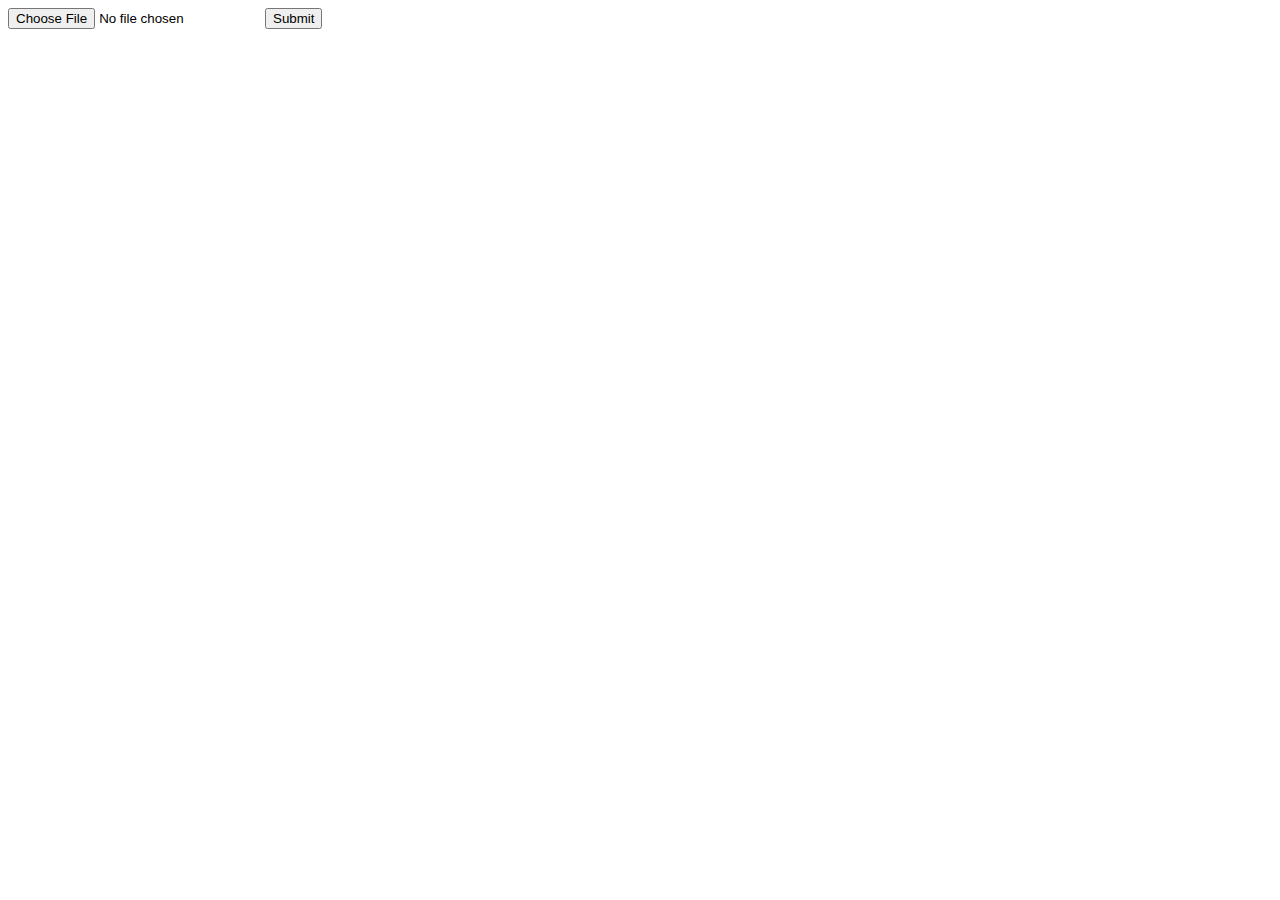
<file: website/upload.html>
<!DOCTYPE html>
<html>

<head>
    <title>Upload</title>
</head>

<body>
    <form enctype="multipart/form-data" action="storage/" method="post">
        <input id="image-file" type="file" />
        <input type="submit" value="Submit">
    </form>
</body>

</html>
</file>
